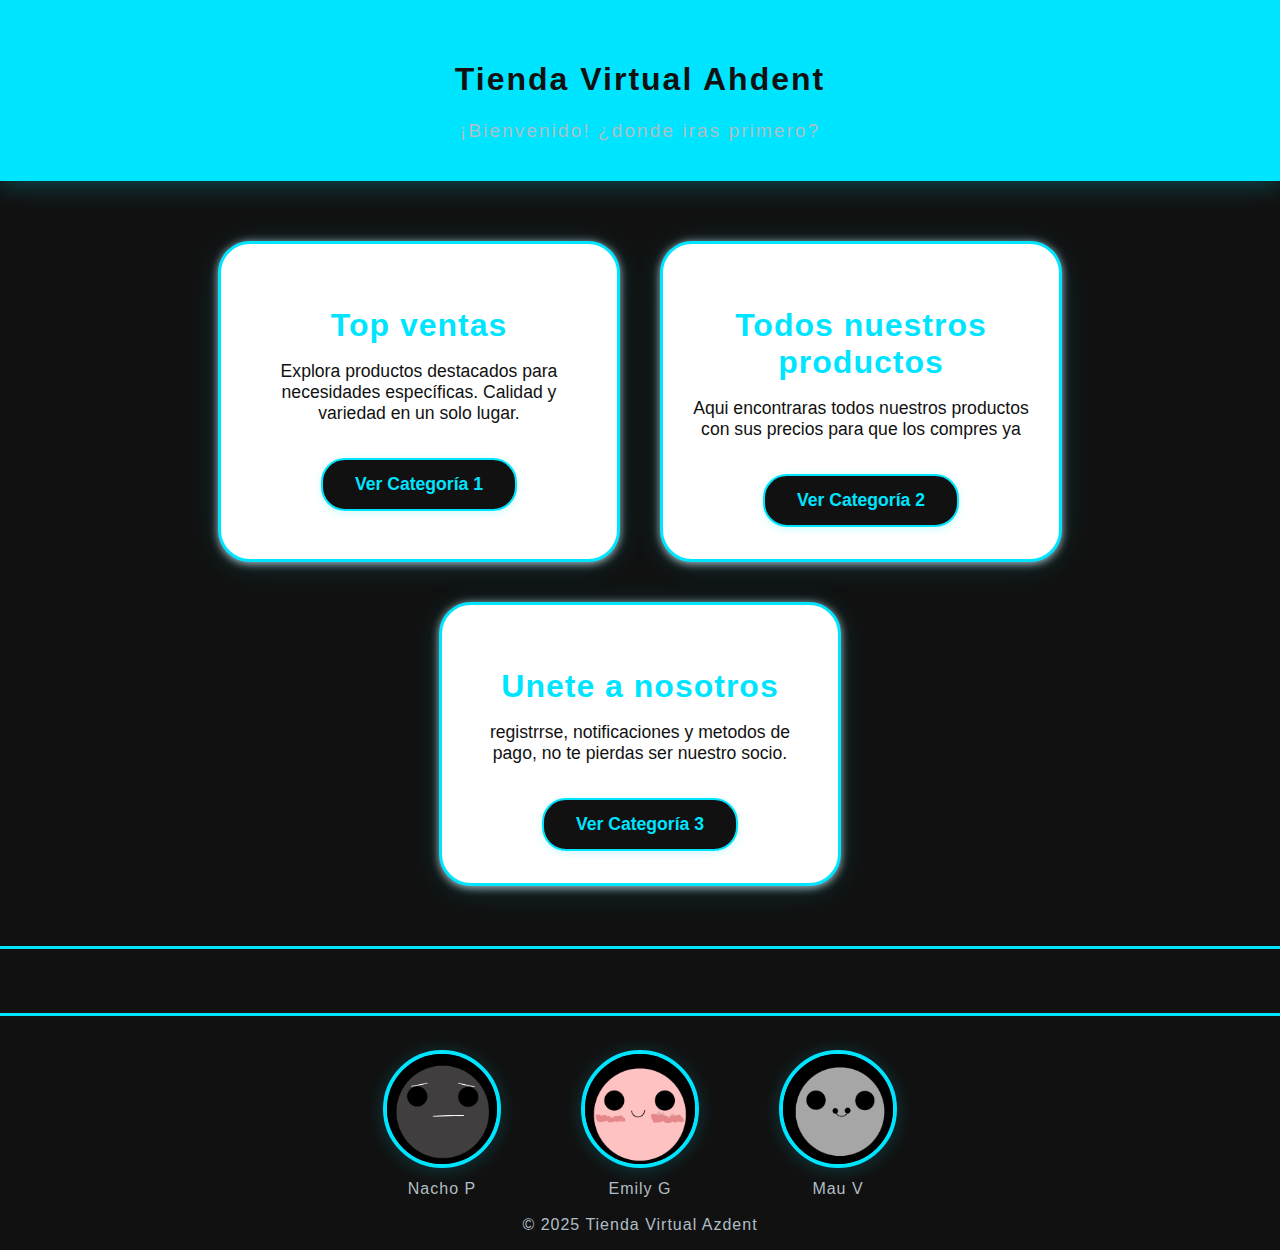
<file: index.html>
<!DOCTYPE html>
<html lang="es">
<head>
    <meta charset="UTF-8">
    <meta name="viewport" content="width=device-width, initial-scale=1.0">
    <title>Tienda Virtual Azdent</title>
    <link rel="stylesheet" href="estilos.css">
</head>
<body>
    <!-- "body" -->
    <header>
        <!-- "header" -->
        <h1>Tienda Virtual Ahdent</h1>
        <p class="subtitulo">¡Bienvenido! ¿donde iras primero? </p>
    </header>
    <main>
        <!-- "main" -->
        <section class="categorias-entrada">
            <!-- "section" -->
            <article class="categoria-card">
                <h2>Top ventas</h2>
                <p>Explora productos destacados para necesidades específicas. Calidad y variedad en un solo lugar.</p>
               <a href="categoria1.html" class="btn-categoria" onclick="transicion(event, 'categoria1.html')">Ver Categoría 1</a>
            </article>
            <article class="categoria-card">
                <h2>Todos nuestros productos</h2>
                <p>Aqui encontraras todos nuestros productos con sus precios para que los compres ya</p>
                <a href="categoria2.html" class="btn-categoria" onclick="transicion(event, 'categoria2.html')">Ver Categoría 2</a>
            </article>
            <article class="categoria-card">
                <h2>Unete a nosotros</h2>
                <p>registrrse, notificaciones y metodos de pago, no te pierdas ser nuestro socio.</p>
                <a href="categoria3.html" class="btn-categoria" onclick="transicion(event, 'categoria3.html')">Ver Categoría 3</a>
            </article>
        </section>
    </main>
    <footer>
        <!-- "footer" -->
      <footer>
    <div class="footer-creadores">
        <div class="creador">
            <div class="creador-foto">
                <img src="imagenesahdent/nacho.png"Creador 1">
            </div>
            <span>Nacho P</span>
        </div>
        <div class="creador">
            <div class="creador-foto">
                <img src="imagenesahdent/emilia.png" alt="Creador 2">
            </div>
            <span>Emily G</span>
        </div>
        <div class="creador">
            <div class="creador-foto">
                <img src="imagenesahdent/mauroo.png" alt="Creador 3">
            </div>
            <span>Mau V</span>
        </div>
    </div>
    <p>© 2025 Tienda Virtual Azdent</p>
</footer>
</script>
</body>
</html>
</file>
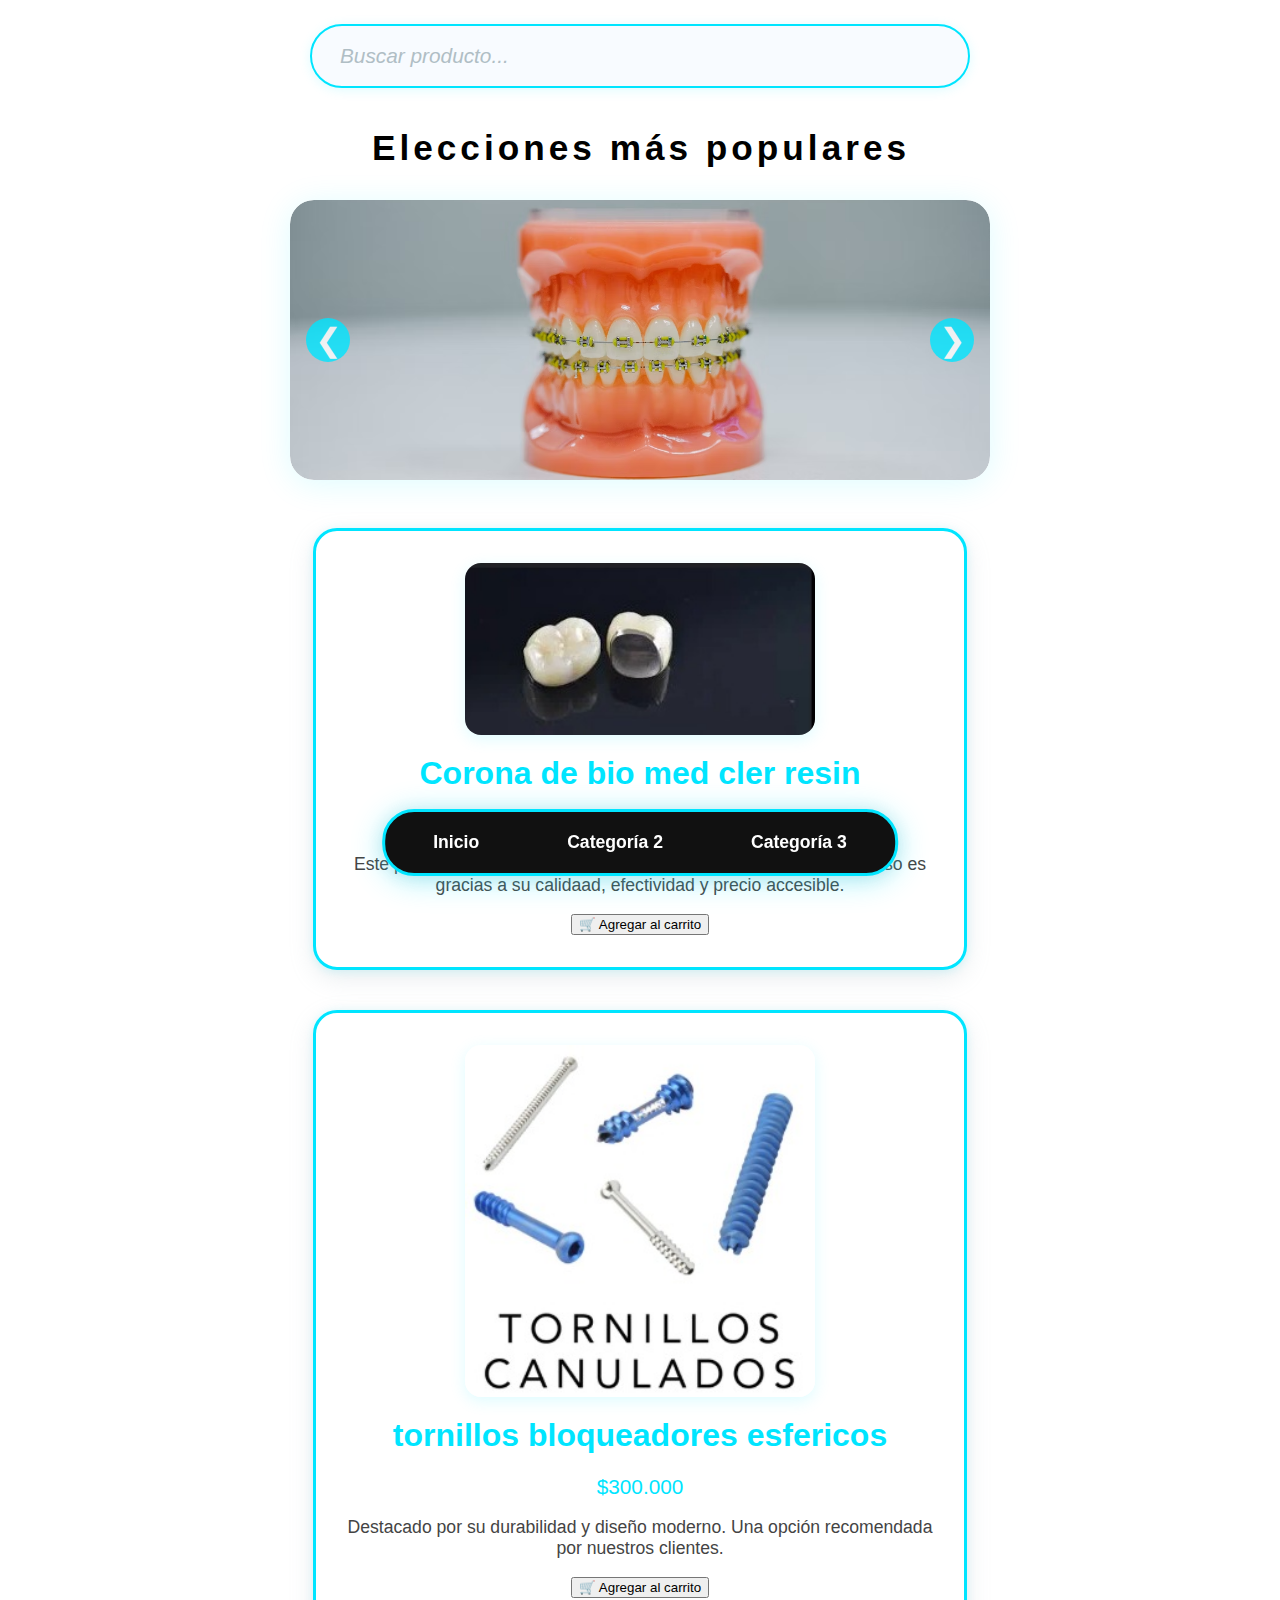
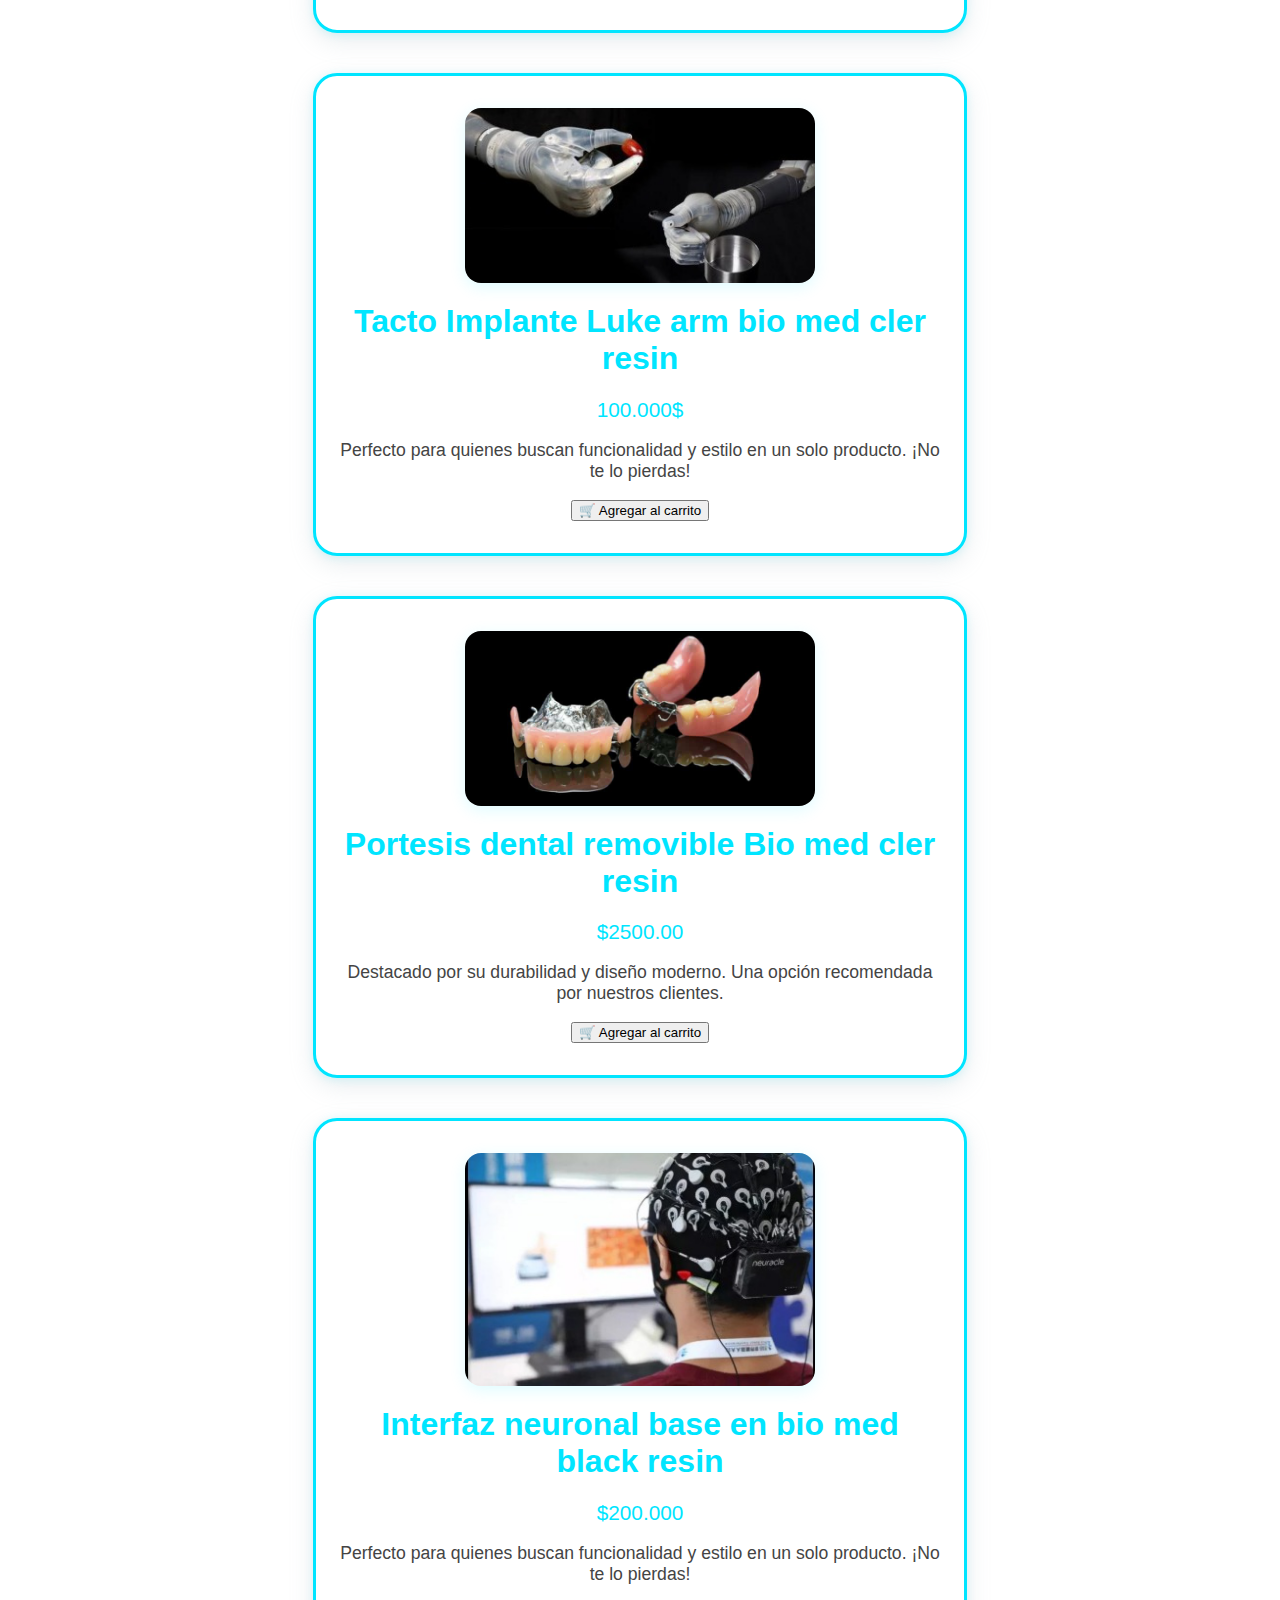
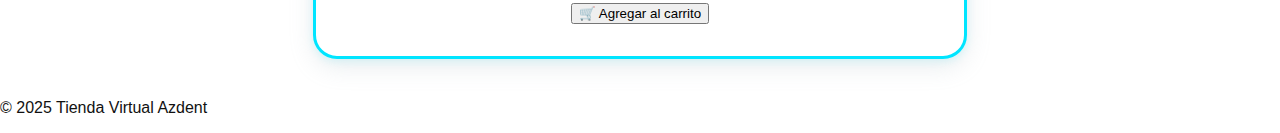
<file: categoria1.html>
<!DOCTYPE html>
<html lang="es">
<head>
    <meta charset="UTF-8">
    <meta name="viewport" content="width=device-width, initial-scale=1.0">
    <title>Categoría 1 - Elecciones más populares</title>
    <link rel="stylesheet" href="categoria1.css">
</head>
<body>
    <div class="buscador-contenedor">
    <input type="text" id="buscador" placeholder="Buscar producto..." onkeyup="filtrarProductos()">
</div>
    <!-- "body" -->
    <header>
    <h1 class="titulo-interactivo">
        <span>E</span><span>l</span><span>e</span><span>c</span><span>c</span><span>i</span><span>o</span><span>n</span><span>e</span><span>s</span>
        <span>&nbsp;</span>
        <span>m</span><span>á</span><span>s</span>
        <span>&nbsp;</span>
        <span>p</span><span>o</span><span>p</span><span>u</span><span>l</span><span>a</span><span>r</span><span>e</span><span>s</span>
    </h1>
</header>
   
    <main>
<!-- Carrusel de imágenes -->
<div class="carrusel">
    <div class="carrusel-inner">
        <img src="imagenesahdent/carru1.avif" alt="Destacado 1" class="carrusel-img active">
        <img src="imagenesahdent/carru2.avif" alt="Destacado 2" class="carrusel-img">
        <img src="imagenesahdent/carru3.avif" alt="Destacado 3" class="carrusel-img">
    </div>
    <button class="carrusel-btn prev" onclick="moverCarrusel(-1)">&#10094;</button>
    <button class="carrusel-btn next" onclick="moverCarrusel(1)">&#10095;</button>
</div>

<script>
let carruselIndex = 0;
const imgs = document.querySelectorAll('.carrusel-img');
let carruselInterval;

function mostrarCarrusel(n) {
    imgs.forEach(img => img.classList.remove('active'));
    carruselIndex = (n + imgs.length) % imgs.length;
    imgs[carruselIndex].classList.add('active');
}

function moverCarrusel(dir) {
    mostrarCarrusel(carruselIndex + dir);
    reiniciarCarruselAuto();
}

function carruselAuto() {
    carruselInterval = setInterval(() => {
        mostrarCarrusel(carruselIndex + 1);
    }, 3500);
}

function reiniciarCarruselAuto() {
    clearInterval(carruselInterval);
    carruselAuto();
}

// Inicialización
mostrarCarrusel(0);
carruselAuto();
</script>

        <!-- "main" -->
        <section id="populares">
            <!-- "section" -->
            <article class="producto grande">
                <img src="imagenesahdent/prod5.jpg" alt="Producto Popular 1">
                <h2>Corona de bio med cler resin</h2>
                <p class="precio">$20.000</p>
                <p class="descripcion">Este producto es el numero 1 de nuestra lista de mas venduidos y eso es gracias a su calidaad, efectividad  y precio accesible.</p>
                <button onclick="agregarAlCarrito('Producto Popular 1')">🛒 Agregar al carrito</button>
            </article>
            <article class="producto grande">
                <img src="imagenesahdent/prod6.jpg" alt="Producto Popular 2">
                <h2>tornillos bloqueadores esfericos</h2>
                <p class="precio">$300.000</p>
                <p class="descripcion">Destacado por su durabilidad y diseño moderno. Una opción recomendada por nuestros clientes.</p>
                <button onclick="agregarAlCarrito('Producto Popular 2')">🛒 Agregar al carrito</button>
            </article>
            <article class="producto grande">
                <img src="imagenesahdent/prod16.jpg" alt="Producto Popular 3">
                <h2>Tacto Implante Luke arm bio med cler resin</h2>
                <p class="precio">100.000$</p>
                <p class="descripcion">Perfecto para quienes buscan funcionalidad y estilo en un solo producto. ¡No te lo pierdas!</p>
                <button onclick="agregarAlCarrito('Producto Popular 3')">🛒 Agregar al carrito</button>
            </article>
            <article class="producto grande">
                <img src="imagenesahdent/prod19.jpg" alt="Producto Popular 2">
                <h2>Portesis dental removible Bio med cler resin</h2>
                <p class="precio">$2500.00</p>
                <p class="descripcion">Destacado por su durabilidad y diseño moderno. Una opción recomendada por nuestros clientes.</p>
                <button onclick="agregarAlCarrito('Producto Popular 2')">🛒 Agregar al carrito</button>
            </article>
            <article class="producto grande">
                <img src="imagenesahdent/prod15.jpg" alt="Producto Popular 3">
                <h2>Interfaz neuronal base en bio med black resin</h2>
                <p class="precio">$200.000</p>
                <p class="descripcion">Perfecto para quienes buscan funcionalidad y estilo en un solo producto. ¡No te lo pierdas!</p>
                <button onclick="agregarAlCarrito('Producto Popular 3')">🛒 Agregar al carrito</button>
            </article>
           
            
        </section>
    </main>
    <nav class="nav-bottom">
    <ul>
        <li><a href="index.html">Inicio</a></li>
        <li><a href="categoria2.html">Categoría 2</a></li>
        <li><a href="categoria3.html">Categoría 3</a></li>
    </ul>
</nav>
    <footer>
        <!-- "footer" -->
        <p>© 2025 Tienda Virtual Azdent</p>
    </footer>
    <script>
        // "script"
        function agregarAlCarrito(producto) {
            const confirmar = confirm(`¿Deseas agregar "${producto}" al carrito?`);
            if (confirmar) {
                const nombre = prompt("Por favor, ingresa tu nombre completo:");
                const documento = prompt("Ingresa tu documento de identidad:");
                const tarjeta = prompt("Ingresa el número de tu tarjeta:");
                if (nombre && documento && tarjeta) {
                    alert(`"${producto}" ha sido agregado al carrito.\nNombre: ${nombre}\nDocumento: ${documento}\nTarjeta: ${tarjeta}`);
                } else {
                    alert("No ingresaste todos los datos requeridos. El producto no fue agregado.");
                }
            } else {
                alert(`"${producto}" no fue agregado al carrito.`);
            }
        }
    </script>
 <!-- Agrega este script antes del cierre de </body> -->
<script>
function filtrarProductos() {
    const input = document.getElementById('buscador').value.toLowerCase();
    const productos = document.querySelectorAll('#populares .producto.grande');
    productos.forEach(producto => {
        const texto = producto.textContent.toLowerCase();
        producto.style.display = texto.includes(input) ? '' : 'none';
    });
}
</script>
</body>
</html>
</file>
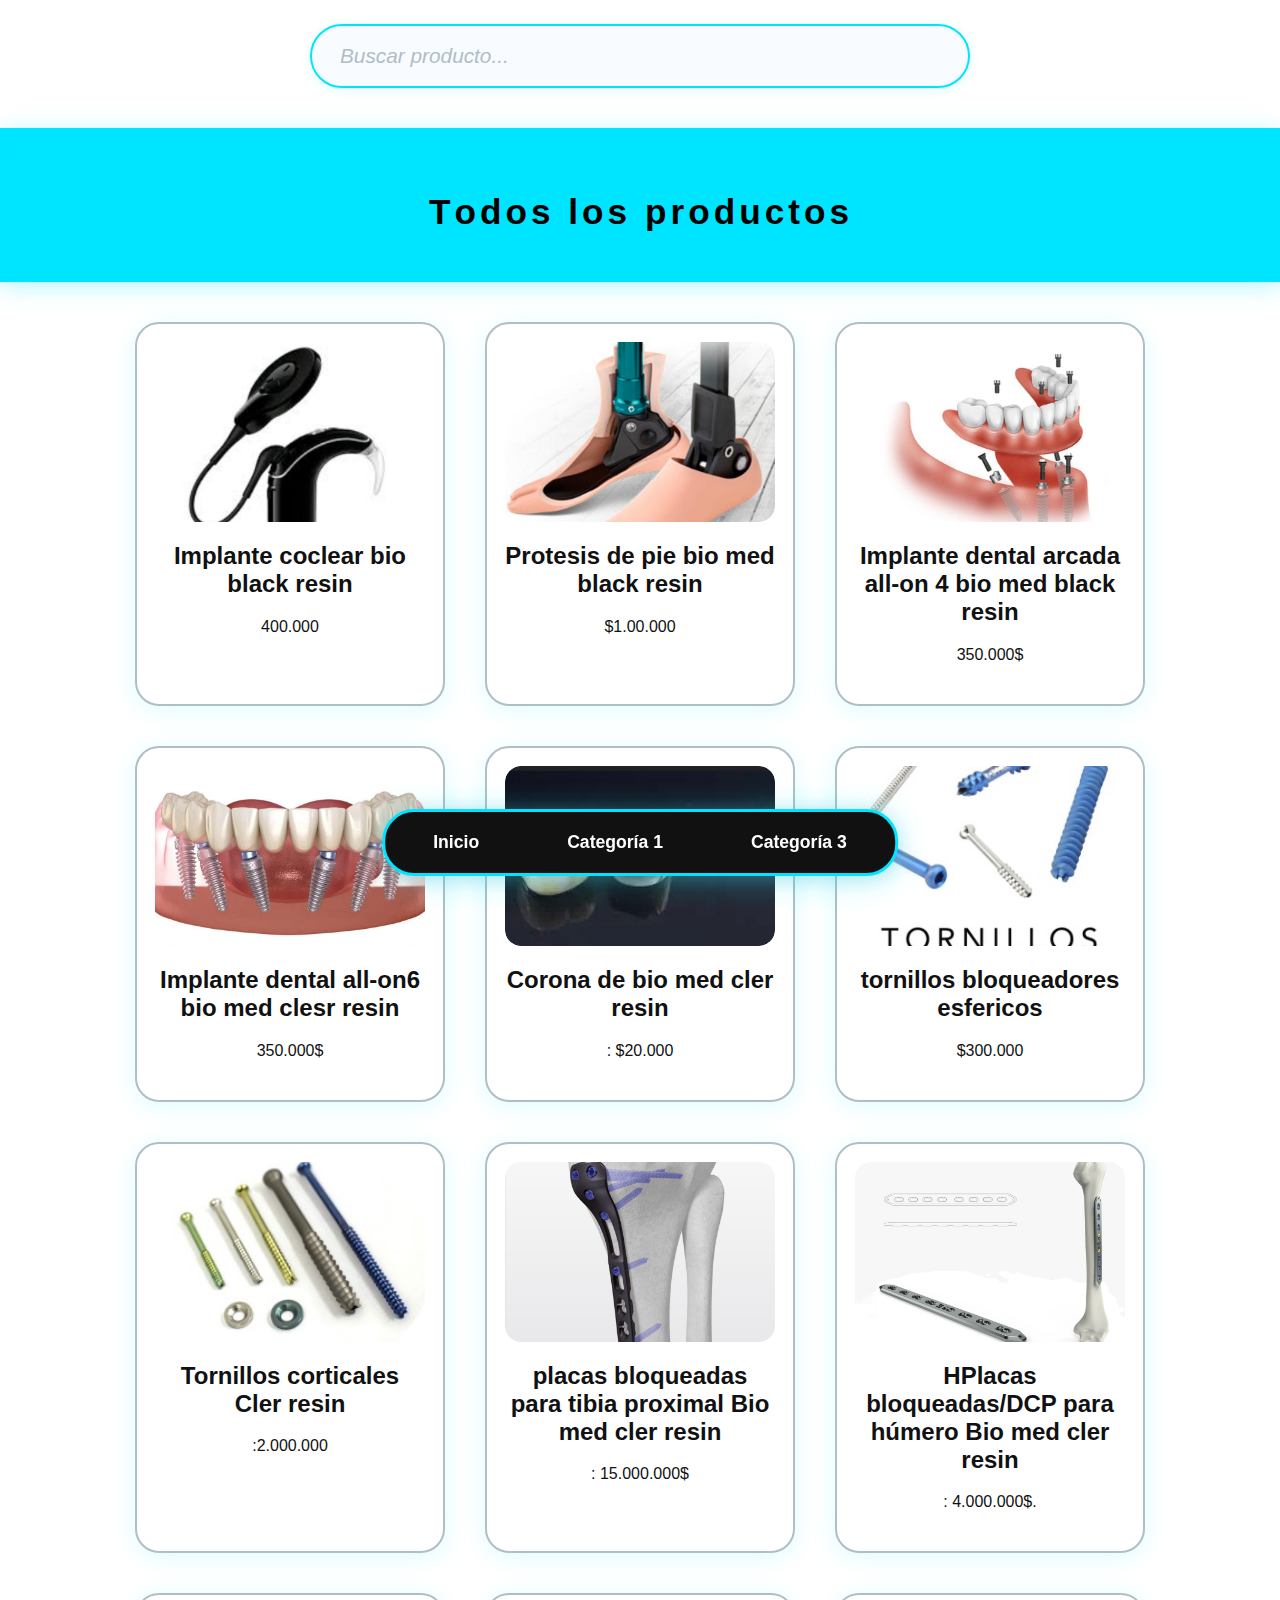
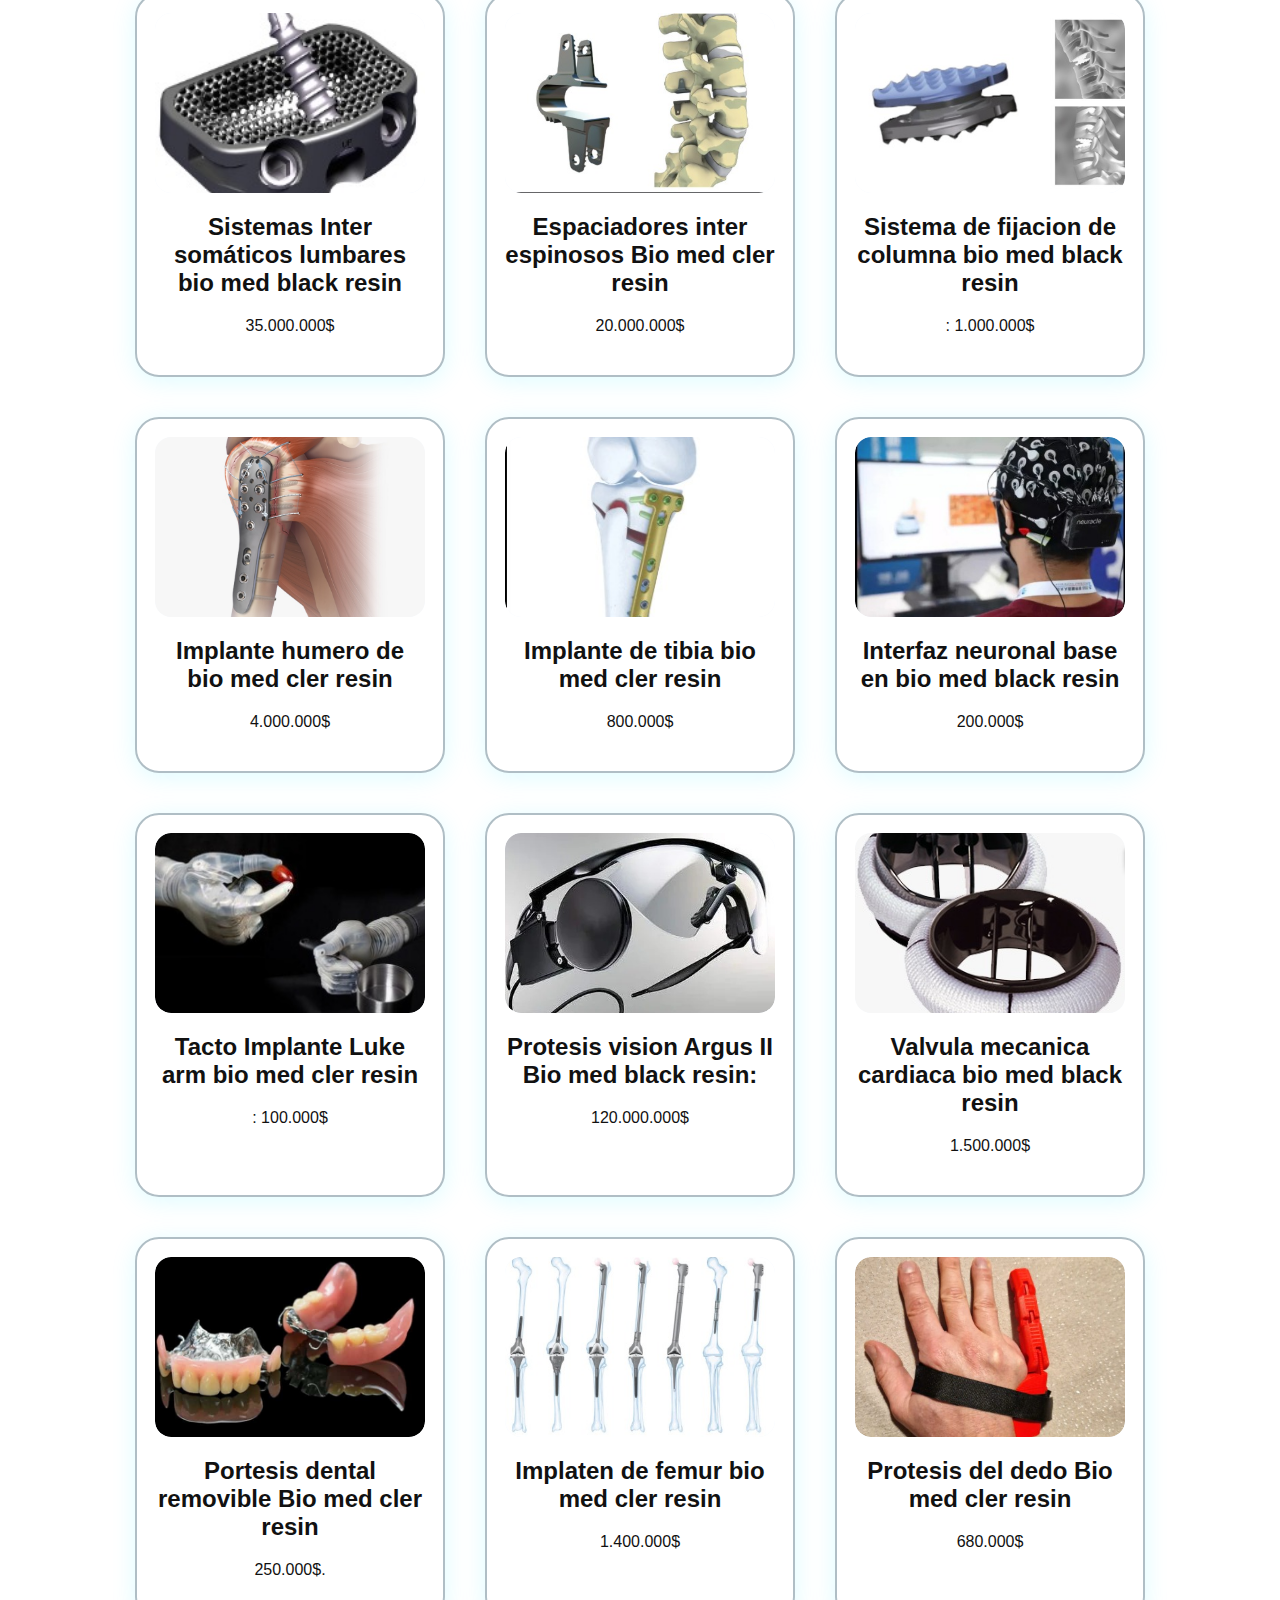
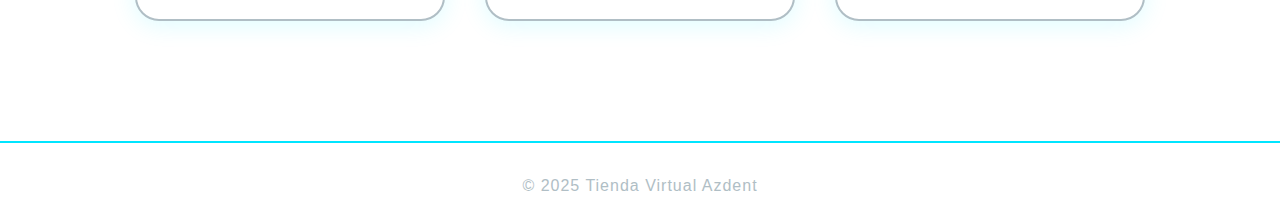
<file: categoria2.html>
<!DOCTYPE html>
<html lang="es">
<head>
    <meta charset="UTF-8">
    <meta name="viewport" content="width=device-width, initial-scale=1.0">
    <title>Categoría 2 - Todos los productos</title>
    <link rel="stylesheet" href="categoria2.css">
</head>
<body>
    <div class="buscador-contenedor">
    <input type="text" id="buscador" placeholder="Buscar producto..." onkeyup="filtrarProductos()">
</div>
    <header>
        <header>
    <h1 class="titulo-interactivo">
        <span>T</span><span>o</span><span>d</span><span>o</span><span>s</span>
        <span>&nbsp;</span>
        <span>l</span><span>o</span><span>s</span>
        <span>&nbsp;</span>
        <span>p</span><span>r</span><span>o</span><span>d</span><span>u</span><span>c</span><span>t</span><span>o</span><span>s</span>
    </h1>
</header>
    </header>
    <main>
        <section class="tarjetas-productos">
            <article class="tarjeta-producto">
                <div class="img-contenedor">
                    <img src="imagenesahdent/prod1.jpg" alt="Producto 1">
                    <button class="btn-comprar" onclick="abrirFormulario('Producto 1')">Comprar ya</button>
                </div>
                <h2>Implante coclear bio black resin</h2>
                <p> 400.000</p>
            </article>
            <article class="tarjeta-producto">
                <div class="img-contenedor">
                    <img src="imagenesahdent/prod2.jpg" alt="Producto 2">
                    <button class="btn-comprar" onclick="abrirFormulario('Producto 2')">Comprar ya</button>
                </div>
                <h2>Protesis de pie bio med black resin </h2>
                <p>$1.00.000</p>
            </article>
             <article class="tarjeta-producto">
                <div class="img-contenedor">
                    <img src="imagenesahdent/prod3.jpg" alt="Producto 2">
                    <button class="btn-comprar" onclick="abrirFormulario('Producto 2')">Comprar ya</button>
                </div>
                <h2>Implante dental arcada all-on 4 bio med black resin</h2>
                <p>350.000$</p>
            </article>
            <article class="tarjeta-producto">
                <div class="img-contenedor">
                    <img src="imagenesahdent/prod4.jpg" alt="Producto 3">
                    <button class="btn-comprar" onclick="abrirFormulario('Producto 3')">Comprar ya</button>
                </div>
                <h2>Implante dental all-on6 bio med clesr resin</h2>
                <p>350.000$</p>
            </article>
             <article class="tarjeta-producto">
                <div class="img-contenedor">
                    <img src="imagenesahdent/prod5.jpg" alt="Producto 2">
                    <button class="btn-comprar" onclick="abrirFormulario('Producto 2')">Comprar ya</button>
                </div>
                 <h2>Corona de bio med cler resin</h2>
                <p>: $20.000</p>
            </article>
            <article class="tarjeta-producto">
                <div class="img-contenedor">
                    <img src="imagenesahdent/prod6.jpg" alt="Producto 3">
                    <button class="btn-comprar" onclick="abrirFormulario('Producto 3')">Comprar ya</button>
                </div>
                <h2>tornillos bloqueadores esfericos</h2>
                <p>$300.000</p>
            </article>
             <article class="tarjeta-producto">
                <div class="img-contenedor">
                    <img src="imagenesahdent/prod7.jpg" alt="Producto 2">
                    <button class="btn-comprar" onclick="abrirFormulario('Producto 2')">Comprar ya</button>
                </div>
                <h2>Tornillos corticales Cler resin</h2>
                <p>:2.000.000</p>
            </article>
            <article class="tarjeta-producto">
                <div class="img-contenedor">
                    <img src="imagenesahdent/prod8.jpg" alt="Producto 3">
                    <button class="btn-comprar" onclick="abrirFormulario('Producto 3')">Comprar ya</button>
                </div>
                <h2>placas bloqueadas para tibia proximal Bio med cler resin</h2>
                <p>: 15.000.000$</p>
            </article>
             <article class="tarjeta-producto">
                <div class="img-contenedor">
                    <img src="imagenesahdent/prod9.jpg" alt="Producto 2">
                    <button class="btn-comprar" onclick="abrirFormulario('Producto 2')">Comprar ya</button>
                </div>
                <h2>HPlacas bloqueadas/DCP para húmero Bio med cler resin</h2>
                <p>: 4.000.000$.</p>
            </article>
            <article class="tarjeta-producto">
                <div class="img-contenedor">
                    <img src="imagenesahdent/prod10.jpg" alt="Producto 3">
                    <button class="btn-comprar" onclick="abrirFormulario('Producto 3')">Comprar ya</button>
                </div>
                <h2>Sistemas Inter somáticos lumbares bio med black resin</h2>
                <p> 35.000.000$</p>
            </article>
             <article class="tarjeta-producto">
                <div class="img-contenedor">
                    <img src="imagenesahdent/prod11.jpg" alt="Producto 2">
                    <button class="btn-comprar" onclick="abrirFormulario('Producto 2')">Comprar ya</button>
                </div>
                <h2>Espaciadores inter espinosos Bio med cler resin</h2>
                <p>20.000.000$</p>
            </article>
            <article class="tarjeta-producto">
                <div class="img-contenedor">
                    <img src="imagenesahdent/prod12.jpg" alt="Producto 3">
                    <button class="btn-comprar" onclick="abrirFormulario('Producto 3')">Comprar ya</button>
                </div>
                <h2>Sistema de fijacion de columna bio med black resin</h2>
                <p>: 1.000.000$</p>
            </article>
             <article class="tarjeta-producto">
                <div class="img-contenedor">
                    <img src="imagenesahdent/prod13.jpg" alt="Producto 2">
                    <button class="btn-comprar" onclick="abrirFormulario('Producto 2')">Comprar ya</button>
                </div>
                <h2>Implante humero de bio med cler resin</h2>
                <p>4.000.000$ </p>
            </article>
            <article class="tarjeta-producto">
                <div class="img-contenedor">
                    <img src="imagenesahdent/prod14.jpg" alt="Producto 3">
                    <button class="btn-comprar" onclick="abrirFormulario('Producto 3')">Comprar ya</button>
                </div>
                <h2>Implante de tibia bio med cler resin</h2>
                <p>800.000$</p>
            </article>
             <article class="tarjeta-producto">
                <div class="img-contenedor">
                    <img src="imagenesahdent/prod15.jpg" alt="Producto 2">
                    <button class="btn-comprar" onclick="abrirFormulario('Producto 2')">Comprar ya</button>
                </div>
                <h2>Interfaz neuronal base en bio med black resin</h2>
                <p>200.000$</p>
            </article>
            <article class="tarjeta-producto">
                <div class="img-contenedor">
                    <img src="imagenesahdent/prod16.jpg" alt="Producto 3">
                    <button class="btn-comprar" onclick="abrirFormulario('Producto 3')">Comprar ya</button>
                </div>
                <h2>Tacto Implante Luke arm bio med cler resin</h2>
                <p>: 100.000$</p>
            </article>
             <article class="tarjeta-producto">
                <div class="img-contenedor">
                    <img src="imagenesahdent/prod17.jpg" alt="Producto 2">
                    <button class="btn-comprar" onclick="abrirFormulario('Producto 2')">Comprar ya</button>
                </div>
                <h2>Protesis vision Argus II Bio med black resin: </h2>
                <p>120.000.000$</p>
            </article>
            <article class="tarjeta-producto">
                <div class="img-contenedor">
                    <img src="imagenesahdent/prod18.jpg" alt="Producto 3">
                    <button class="btn-comprar" onclick="abrirFormulario('Producto 3')">Comprar ya</button>
                </div>
                <h2>Valvula mecanica cardiaca bio med black resin </h2>
                <p>1.500.000$</p>
            </article>
             <article class="tarjeta-producto">
                <div class="img-contenedor">
                    <img src="imagenesahdent/prod19.jpg" alt="Producto 2">
                    <button class="btn-comprar" onclick="abrirFormulario('Producto 2')">Comprar ya</button>
                </div>
                <h2>Portesis dental removible Bio med cler resin</h2>
                <p>250.000$.</p>
            </article>
            <article class="tarjeta-producto">
                <div class="img-contenedor">
                    <img src="imagenesahdent/prod20.jpg" alt="Producto 3">
                    <button class="btn-comprar" onclick="abrirFormulario('Producto 3')">Comprar ya</button>
                </div>
                <h2>Implaten de femur bio med cler resin</h2>
                <p>1.400.000$</p>
            </article>
             <article class="tarjeta-producto">
                <div class="img-contenedor">
                    <img src="imagenesahdent/prod21.jpg" alt="Producto 2">
                    <button class="btn-comprar" onclick="abrirFormulario('Producto 2')">Comprar ya</button>
                </div>
                <h2>Protesis del dedo Bio med cler resin</h2>
                <p>680.000$</p>
            </article>
        
        
            </article>
            <!-- Agrega más productos aquí -->
        </section>
    </main>

    <!-- Formulario modal -->
    <div id="modal-formulario" class="modal">
        <div class="modal-contenido">
            <span class="cerrar" onclick="cerrarFormulario()">&times;</span>
            <h2 id="titulo-formulario"></h2>
            <form id="formulario-compra" onsubmit="enviarFormulario(event)">
                <label>Nombre completo:
                    <input type="text" name="nombre" required>
                </label>
                <label>Método de pago:
                    <select name="metodo" required>
                        <option value="">Selecciona...</option>
                        <option value="tarjeta">Tarjeta</option>
                        <option value="transferencia">Transferencia</option>
                        <option value="efectivo">Efectivo</option>
                    </select>
                </label>
                <label>Correo electrónico:
                    <input type="email" name="correo" required>
                </label>
                <label>Dirección:
                    <input type="text" name="direccion" required>
                </label>
                <button type="submit">Finalizar compra</button>
            </form>
        </div>
    </div>

    <nav class="nav-bottom">
        <ul>
            <li><a href="index.html">Inicio</a></li>
            <li><a href="categoria1.html">Categoría 1</a></li>
            <li><a href="categoria3.html">Categoría 3</a></li>
        </ul>
    </nav>
    <footer>
        <p>© 2025 Tienda Virtual Azdent</p>
    </footer>
    <script>
    // Mostrar botón al pasar mouse por la imagen
    document.querySelectorAll('.img-contenedor').forEach(contenedor => {
        contenedor.addEventListener('mouseenter', () => {
            contenedor.querySelector('.btn-comprar').style.opacity = '1';
        });
        contenedor.addEventListener('mouseleave', () => {
            contenedor.querySelector('.btn-comprar').style.opacity = '0';
        });
    });

    // Modal formulario
    function abrirFormulario(producto) {
        document.getElementById('modal-formulario').style.display = 'flex';
        document.getElementById('titulo-formulario').textContent = `Comprar: ${producto}`;
    }
    function cerrarFormulario() {
        document.getElementById('modal-formulario').style.display = 'none';
        document.getElementById('formulario-compra').reset();
    }
    function enviarFormulario(e) {
        e.preventDefault();
        alert('¡Compra realizada con éxito!');
        cerrarFormulario();
    }
    // Cerrar modal al hacer click fuera del contenido
    window.onclick = function(event) {
        const modal = document.getElementById('modal-formulario');
        if (event.target === modal) {
            cerrarFormulario();
        }
    }
    </script>
   <!-- Agrega este script antes del cierre de </body> -->
<script>
function filtrarProductos() {
    const input = document.getElementById('buscador').value.toLowerCase();
    const productos = document.querySelectorAll('#populares .producto.grande');
    productos.forEach(producto => {
        const texto = producto.textContent.toLowerCase();
        producto.style.display = texto.includes(input) ? '' : 'none';
    });
}
</script>
</div>
</body>
</html>
</file>
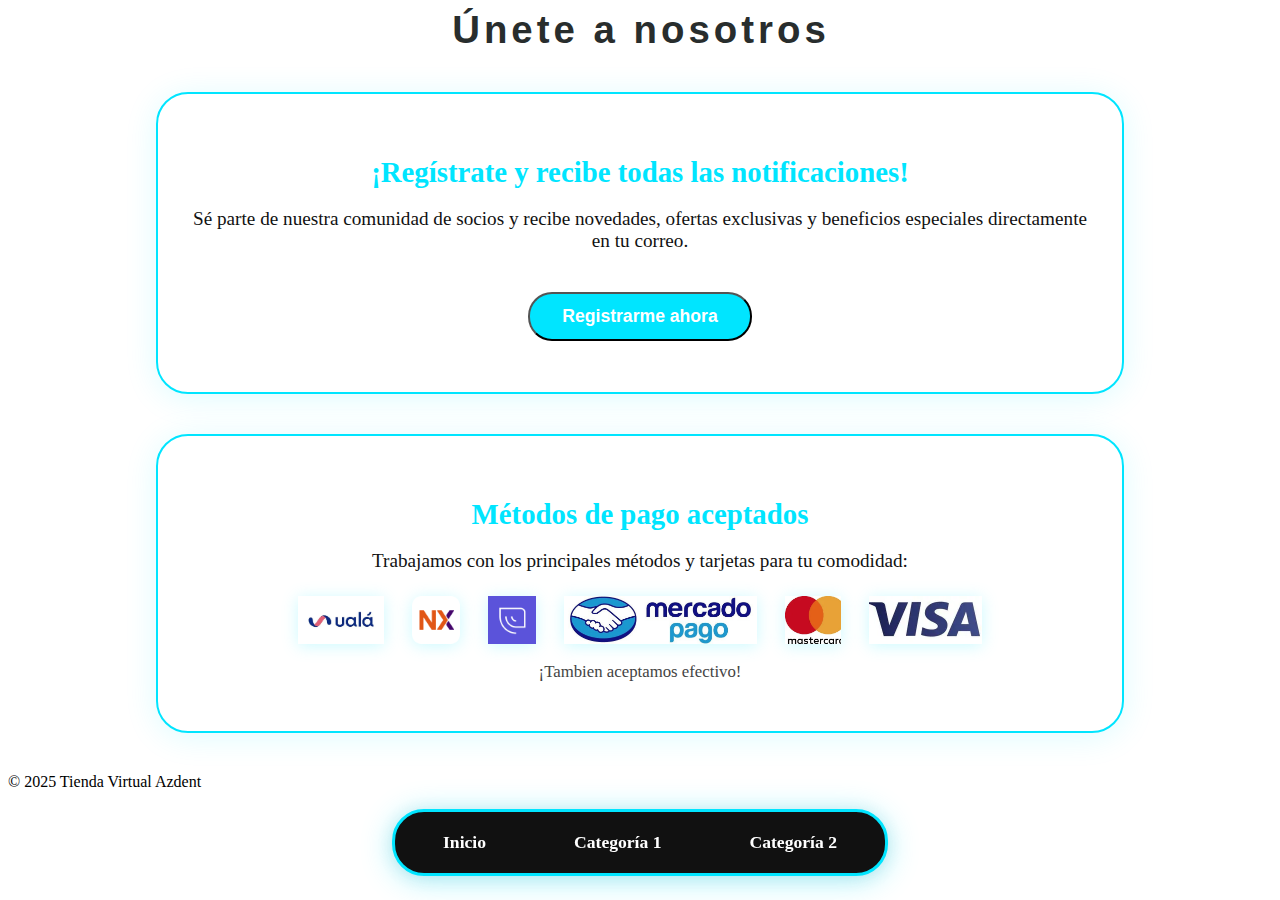
<file: categoria3.html>
<!DOCTYPE html>
<html lang="es">
<head>
    <meta charset="UTF-8">
    <meta name="viewport" content="width=device-width, initial-scale=1.0">
    <title>Categoría 3 - Métodos de Pago y Socios</title>
    <link rel="stylesheet" href="categoria3.css">
</head>
<body>
    <header>
     <h1 class="titulo-interactivo">
    <span>Ú</span><span>n</span><span>e</span><span>t</span><span>e</span>
    <span>&nbsp;</span>
    <span>a</span>
    <span>&nbsp;</span>
    <span>n</span><span>o</span><span>s</span><span>o</span><span>t</span><span>r</span><span>o</span><span>s</span>
</h1>
    </header>
    <main>
        <section class="tarjeta-larga registro">
            <h2>¡Regístrate y recibe todas las notificaciones!</h2>
            <p>
                Sé parte de nuestra comunidad de socios y recibe novedades, ofertas exclusivas y beneficios especiales directamente en tu correo.
                <br><br>
                <button class="btn-registro" onclick="abrirRegistro()">Registrarme ahora</button>
            </p>
        </section>
        <section class="tarjeta-larga metodos">
            <h2>Métodos de pago aceptados</h2>
            <p>
                Trabajamos con los principales métodos y tarjetas para tu comodidad:
            </p>
            <div class="iconos-metodos">
                <img src="imagenesahdent/UALA.webp" alt="UALA" title="UALA">
                <img src="imagenesahdent/Naranja-X-.png" alt="Naranja-X" title="Naranja-X">
                <img src="imagenesahdent/PerssonaPay.png" alt="PerssonaPay" title="PersonalPay">
                <img src="imagenesahdent/mercadopago.jpg" alt="mercadopago" title="MercadoPago">
                <img src="imagenesahdent/Mastercard.webp" alt="Mastercard" title="Mastercard">
                <img src="imagenesahdent/VISA.webp" alt="VISA" title="VISA">
            </div>
            <ul class="lista-metodos">
                <li>¡Tambien aceptamos efectivo!</li>
    
            </ul>
        </section>
    </main>

    <!-- Modal de registro -->
    <div id="modal-registro" class="modal">
        <div class="modal-contenido">
            <span class="cerrar" onclick="cerrarRegistro()">&times;</span>
            <h2>Crear cuenta</h2>
            <form id="form-registro" onsubmit="enviarRegistro(event)">
                <label>Correo electrónico:
                    <input type="email" name="correo" required>
                </label>
                <label>Usuario:
                    <input type="text" name="usuario" required>
                </label>
                <label>Contraseña:
                    <input type="password" name="contrasena" required>
                </label>
                <button type="submit">Crear cuenta</button>
            </form>
        </div>
    </div>

    <nav class="nav-bottom">
        <ul>
            <li><a href="index.html">Inicio</a></li>
            <li><a href="categoria1.html">Categoría 1</a></li>
            <li><a href="cateegoria2.html">Categoría 2</a></li>
        </ul>
    </nav>
    <footer>
        <p>© 2025 Tienda Virtual Azdent</p>
    </footer>
    <script>
    function abrirRegistro() {
        document.getElementById('modal-registro').style.display = 'flex';
    }
    function cerrarRegistro() {
        document.getElementById('modal-registro').style.display = 'none';
        document.getElementById('form-registro').reset();
    }
    function enviarRegistro(e) {
        e.preventDefault();
        alert('¡Cuenta creada con éxito!');
        cerrarRegistro();
    }
    window.onclick = function(event) {
        const modal = document.getElementById('modal-registro');
        if (event.target === modal) {
            cerrarRegistro();
        }
    }
    </script>
</body>
</html>
</file>
<file: estilos.css>
/* Fondo general y tipografía */
body {
    background: #111; /* Negro puro */
    color: #fff;
    font-family: 'Segoe UI', Arial, sans-serif;
    margin: 0;
    padding: 0;
}

header {
    text-align: center;
    padding: 40px 10px 20px 10px;
    background: #00E5FF;
    color: #111;
    letter-spacing: 2px;
    box-shadow: 0 4px 24px #00e5ff44;
}

.subtitulo {
    color: #B0BEC5;
    font-size: 1.2rem;
    margin-top: 10px;
}

/* Categorías */
.categorias-entrada {
    display: flex;
    flex-wrap: wrap;
    justify-content: center;
    gap: 40px;
    margin: 60px 0;
}

.categoria-card {
    background: #fff;
    color: #111;
    border-radius: 32px;
    box-shadow: 0 4px 32px #00e5ff22, 0 1.5px 8px #B0BEC5;
    padding: 36px 28px 32px 28px;
    max-width: 340px;
    min-width: 260px;
    text-align: center;
    border: 3px solid #00E5FF;
    transition: 
        background 0.4s cubic-bezier(.4,2,.6,1),
        color 0.4s cubic-bezier(.4,2,.6,1),
        box-shadow 0.4s cubic-bezier(.4,2,.6,1),
        transform 0.4s cubic-bezier(.4,2,.6,1);
    cursor: pointer;
    position: relative;
    z-index: 1;
}

.categoria-card h2 {
    color: #00E5FF;
    font-size: 2rem;
    margin-bottom: 12px;
    letter-spacing: 1px;
}

.categoria-card p {
    color: #111;
    font-size: 1.1rem;
    margin-bottom: 24px;
}

.categoria-card:hover {
    background: #00E5FF;
    color: #111;
    box-shadow: 0 12px 48px #00e5ff99, 0 4px 24px #B0BEC5;
    transform: scale(1.12) rotate(-2deg) translateY(-12px);
    border-color: #fff;
    z-index: 2;
}

.categoria-card:hover h2,
.categoria-card:hover p {
    color: #111;
}

.btn-categoria {
    display: inline-block;
    background: #111;
    color: #00E5FF;
    padding: 14px 32px;
    border-radius: 24px;
    font-size: 1.1rem;
    font-weight: bold;
    text-decoration: none;
    border: 2px solid #00E5FF;
    transition: 
        background 0.3s cubic-bezier(.4,2,.6,1),
        color 0.3s cubic-bezier(.4,2,.6,1),
        transform 0.3s cubic-bezier(.4,2,.6,1),
        box-shadow 0.3s cubic-bezier(.4,2,.6,1);
    box-shadow: 0 2px 8px #00e5ff33;
    margin-top: 10px;
}

.btn-categoria:hover {
    background: #00E5FF;
    color: #111;
    transform: scale(1.13) rotate(2deg);
    box-shadow: 0 6px 24px #00e5ff77;
    border-color: #111;
}

/* Footer */
footer {
    border-top: 3px solid #00E5FF; /* Línea divisoria llamativa */
    margin-top: 40px;
    padding-top: 24px;
    background: #111;
    color: #B0BEC5;
    text-align: center;
    font-size: 1rem;
    letter-spacing: 1px;
}
.footer-creadores {
    display: flex;
    justify-content: center;
    align-items: center;
    gap: 80px; /* Más separación entre los creadores */
    margin-bottom: 18px;
    margin-top: 10px;
}
.creador-foto {
    width: 110px;   /* Más grande */
    height: 110px;  /* Más grande */
    border-radius: 50%;
    overflow: hidden;
    border: 4px solid #00E5FF;
    box-shadow: 0 2px 18px #00e5ff33;
    margin-bottom: 12px;
    transition: transform 0.3s, box-shadow 0.3s, border-color 0.3s;
}
.creador-foto img {
    width: 100%;
    height: 100%;
    object-fit: cover;
    display: block;
}
.creador-foto:hover {
    transform: scale(1.18);
    box-shadow: 0 0 36px #00e5ffcc, 0 2px 24px #90A4AE77;
    border-color: #fff;
}
</file>
<file: categoria1.css>
body {
    background: #fff;
    color: #111;
    font-family: 'Segoe UI', Arial, sans-serif;
    margin: 0;
    padding: 0;
}

/* Carrusel */
.carrusel {
    width: 100%;
    max-width: 700px;
    margin: 32px auto 48px auto;
    position: relative;
    overflow: hidden;
    border-radius: 24px;
    box-shadow: 0 4px 32px #00e5ff22;
    background: #fff;
}

.carrusel-inner {
    display: flex;
    transition: transform 0.5s cubic-bezier(.4,2,.6,1);
}

.carrusel-img {
    min-width: 100%;
    height: 280px;
    object-fit: cover;
    display: none;
    border-radius: 24px;
}

.carrusel-img.active {
    display: block;
}

.carrusel-btn {
    position: absolute;
    top: 50%;
    transform: translateY(-50%);
    background: #00E5FF;
    color: #fff;
    border: none;
    border-radius: 50%;
    width: 44px;
    height: 44px;
    font-size: 2rem;
    cursor: pointer;
    z-index: 2;
    opacity: 0.8;
    transition: background 0.3s, transform 0.3s;
}
.carrusel-btn:hover {
    background: #90A4AE;
    transform: scale(1.1);
}
.carrusel-btn.prev { left: 16px; }
.carrusel-btn.next { right: 16px; }

/* Productos grandes y centrados */
#populares {
    display: flex;
    flex-direction: column;
    align-items: center;
    gap: 40px;
    margin: 40px 0;
}

.producto.grande {
    width: 90vw;
    max-width: 600px;
    background: #fff;
    border-radius: 24px;
    box-shadow: 0 8px 24px #90A4AE33, 0 1.5px 8px #00e5ff22;
    padding: 32px 24px;
    margin: 0 auto;
    text-align: center;
    border: 3px solid #00E5FF;
    transition: 
        background 0.4s cubic-bezier(.4,2,.6,1),
        color 0.4s cubic-bezier(.4,2,.6,1),
        box-shadow 0.4s cubic-bezier(.4,2,.6,1),
        transform 0.4s cubic-bezier(.4,2,.6,1);
}
.producto.grande:hover {
    background: #111;
    color: #fff;
    box-shadow: 0 12px 48px #00e5ff99, 0 4px 24px #90A4AE;
    transform: scale(1.08);
    border-color: #fff;
}
.producto.grande img {
    width: 100%;
    max-width: 350px;
    height: auto;
    border-radius: 16px;
    margin-bottom: 20px;
    box-shadow: 0 4px 16px #00E5FF22;
    transition: transform 0.3s;
    display: block;
    margin-left: auto;
    margin-right: auto;
}
.producto.grande h2 {
    font-size: 2rem;
    margin: 16px 0 8px 0;
    color: #00E5FF;
    transition: color 0.4s;
}
.producto.grande .precio {
    font-size: 1.3rem;
    color: #00E5FF;
    margin-bottom: 10px;
    transition: color 0.4s;
}
.producto.grande .descripcion {
    font-size: 1.1rem;
    color: #444;
    margin-bottom: 18px;
    transition: color 0.4s;
}
.producto.grande:hover h2,
.producto.grande:hover .precio,
.producto.grande:hover .descripcion {
    color: #fff;
}


/* Agrega o reemplaza en categoria1.css */
.buscador-contenedor {
    width: 100%;
    display: flex;
    justify-content: center;
    align-items: center;
    margin-bottom: 40px;
    margin-top: 24px;
}
#buscador {
    width: 600px;
    max-width: 90vw;
    padding: 18px 28px;
    border: 2.5px solid #00E5FF;
    border-radius: 32px;
    font-size: 1.3rem;
    outline: none;
    transition: border-color 0.3s, box-shadow 0.3s, background 0.3s;
    box-shadow: 0 2px 12px #00E5FF22;
    background: #f8fbff;
    color: #333;
}
#buscador::placeholder {
    color: #B0BEC5;
    font-style: italic;
    opacity: 1;
}
#buscador:focus {
    border-color: #90A4AE;
    box-shadow: 0 4px 16px #00E5FF33;
    background: #fff;
}






/* Nav flotante abajo, negro, letras blancas, bordes redondeados y borde cian */
.nav-bottom {
    position: fixed;
    left: 50%;
    bottom: 24px;
    transform: translateX(-50%);
    width: auto;
    min-width: 320px;
    max-width: 90vw;
    background: #111;
    border-radius: 32px;
    border: 3px solid #00E5FF;
    box-shadow: 0 4px 32px #00e5ff55, 0 2px 16px #90A4AE44;
    z-index: 100;
    padding: 0 24px;
}

.nav-bottom ul {
    list-style: none;
    display: flex;
    justify-content: center;
    align-items: center;
    margin: 0;
    padding: 10px 0;
    gap: 40px;
}

.nav-bottom ul li a {
    color: #fff;
    font-weight: bold;
    font-size: 1.1rem;
    text-decoration: none;
    padding: 10px 24px;
    border-radius: 20px;
    transition: background 0.3s, color 0.3s, transform 0.3s;
    display: block;
}

.nav-bottom ul li a:hover {
    background: #00E5FF;
    color: #111;
    transform: scale(1.1) translateY(-3px);
}


/* Agrega esto a tu categoria1.css */
.titulo-interactivo {
    display: flex;
    justify-content: center;
    flex-wrap: wrap;
    gap: 2px;
    font-size: 2.2rem;
    font-weight: bold;
    color: #000000;
    letter-spacing: 2px;
    margin: 0 auto 18px auto;
    user-select: none;
    cursor: pointer;
    text-align: center;
}
.titulo-interactivo span {
    display: inline-block;
    transition: transform 0.25s cubic-bezier(.4,2,.6,1), color 0.25s;
}
.titulo-interactivo span:hover {
    transform: scale(1.5) rotate(-8deg);
    color: #57b1ff;
}
</file>
<file: categoria2.css>
body {
    background: #fff;
    color: #111;
    font-family: 'Segoe UI', Arial, sans-serif;
    margin: 0;
    padding: 0;
}
header {
    text-align: center;
    padding: 32px 0 16px 0;
    background: #00E5FF;
    color: #111;
    letter-spacing: 2px;
    box-shadow: 0 4px 24px #00e5ff44;
}
.tarjetas-productos {
    display: flex;
    flex-wrap: wrap;
    justify-content: center;
    gap: 40px;
    margin: 40px 0 120px 0;
}
.tarjeta-producto {
    background: #fff;
    border-radius: 24px;
    box-shadow: 0 4px 24px #00e5ff22;
    border: 2px solid #B0BEC5;
    width: 270px;
    padding: 18px 18px 24px 18px;
    text-align: center;
    position: relative;
    transition: box-shadow 0.3s, border-color 0.3s, transform 0.3s;
}
.tarjeta-producto:hover {
    box-shadow: 0 8px 32px #00e5ff55;
    border-color: #00E5FF;
    transform: scale(1.06);
}
.img-contenedor {
    position: relative;
    width: 100%;
    height: 180px;
    margin-bottom: 16px;
    overflow: hidden;
    border-radius: 16px;
    background: #f8fbff;
    display: flex;
    align-items: center;
    justify-content: center;
}
.img-contenedor img {
    width: 100%;
    height: 100%;
    object-fit: cover;
    border-radius: 16px;
}
.btn-comprar {
    position: absolute;
    bottom: 16px;
    left: 50%;
    transform: translateX(-50%);
    background: #00E5FF;
    color: #fff;
    border: none;
    border-radius: 20px;
    padding: 10px 28px;
    font-size: 1rem;
    font-weight: bold;
    opacity: 0;
    transition: opacity 0.3s, background 0.3s, transform 0.3s;
    cursor: pointer;
    box-shadow: 0 2px 8px #00e5ff33;
}
.img-contenedor:hover .btn-comprar {
    opacity: 1;
    transform: translateX(-50%) scale(1.08);
    background: #111;
    color: #00E5FF;
}
.modal {
    display: none;
    position: fixed;
    z-index: 200;
    left: 0; top: 0; width: 100vw; height: 100vh;
    background: rgba(0,0,0,0.35);
    justify-content: center;
    align-items: center;
}
.modal-contenido {
    background: #fff;
    border-radius: 24px;
    padding: 32px 28px;
    box-shadow: 0 8px 32px #00e5ff55;
    min-width: 320px;
    max-width: 90vw;
    position: relative;
}
.cerrar {
    position: absolute;
    top: 12px;
    right: 18px;
    font-size: 2rem;
    color: #00E5FF;
    cursor: pointer;
}
.modal-contenido h2 {
    color: #00E5FF;
    margin-bottom: 18px;
}
#formulario-compra label {
    display: block;
    margin-bottom: 12px;
    color: #111;
    font-weight: 500;
}
#formulario-compra input,
#formulario-compra select {
    width: 100%;
    padding: 8px 12px;
    border-radius: 12px;
    border: 1.5px solid #B0BEC5;
    margin-top: 4px;
    margin-bottom: 10px;
    font-size: 1rem;
    outline: none;
    transition: border-color 0.3s;
}
#formulario-compra input:focus,
#formulario-compra select:focus {
    border-color: #00E5FF;
}
#formulario-compra button[type="submit"] {
    background: #00E5FF;
    color: #fff;
    border: none;
    border-radius: 20px;
    padding: 10px 28px;
    font-size: 1rem;
    font-weight: bold;
    cursor: pointer;
    margin-top: 10px;
    transition: background 0.3s;
}
#formulario-compra button[type="submit"]:hover {
    background: #111;
    color: #00E5FF;
}
.nav-bottom {
    position: fixed;
    left: 50%;
    bottom: 24px;
    transform: translateX(-50%);
    width: auto;
    min-width: 320px;
    max-width: 90vw;
    background: #111;
    border-radius: 32px;
    border: 3px solid #00E5FF;
    box-shadow: 0 4px 32px #00e5ff55, 0 2px 16px #90A4AE44;
    z-index: 100;
    padding: 0 24px;
}
.nav-bottom ul {
    list-style: none;
    display: flex;
    justify-content: center;
    align-items: center;
    margin: 0;
    padding: 10px 0;
    gap: 40px;
}
.nav-bottom ul li a {
    color: #fff;
    font-weight: bold;
    font-size: 1.1rem;
    text-decoration: none;
    padding: 10px 24px;
    border-radius: 20px;
    transition: background 0.3s, color 0.3s, transform 0.3s;
    display: block;
}
.nav-bottom ul li a:hover {
    background: #00E5FF;
    color: #111;
    transform: scale(1.1) translateY(-3px);
}
footer {
    text-align: center;
    padding: 18px 0 10px 0;
    background: #fff;
    color: #B0BEC5;
    font-size: 1rem;
    letter-spacing: 1px;
    border-top: 2px solid #00E5FF;
}


/* Agrega esto a tu categoria1.css */
.titulo-interactivo {
    display: flex;
    justify-content: center;
    flex-wrap: wrap;
    gap: 2px;
    font-size: 2.2rem;
    font-weight: bold;
    color: #000000;
    letter-spacing: 2px;
    margin: 0 auto 18px auto;
    user-select: none;
    cursor: pointer;
    text-align: center;
}
.titulo-interactivo span {
    display: inline-block;
    transition: transform 0.25s cubic-bezier(.4,2,.6,1), color 0.25s;
}
.titulo-interactivo span:hover {
    transform: scale(1.5) rotate(-8deg);
    color: #57b1ff;
}


/* Agrega o reemplaza en categoria1.css */
.buscador-contenedor {
    width: 100%;
    display: flex;
    justify-content: center;
    align-items: center;
    margin-bottom: 40px;
    margin-top: 24px;
}
#buscador {
    width: 600px;
    max-width: 90vw;
    padding: 18px 28px;
    border: 2.5px solid #00E5FF;
    border-radius: 32px;
    font-size: 1.3rem;
    outline: none;
    transition: border-color 0.3s, box-shadow 0.3s, background 0.3s;
    box-shadow: 0 2px 12px #00E5FF22;
    background: #f8fbff;
    color: #333;
}
#buscador::placeholder {
    color: #B0BEC5;
    font-style: italic;
    opacity: 1;
}
#buscador:focus {
    border-color: #90A4AE;
    box-shadow: 0 4px 16px #00E5FF33;
    background: #fff;
}
</file>
<file: categoria3.css>
.tarjeta-larga {
    background: #fff;
    border-radius: 32px;
    box-shadow: 0 4px 32px #00e5ff22;
    border: 2.5px solid #00E5FF;
    width: 90vw;
    max-width: 900px;
    margin: 40px auto;
    padding: 38px 32px 32px 32px;
    text-align: center;
    color: #111;
    font-size: 1.2rem;
    transition: box-shadow 0.3s, transform 0.3s;
}
.tarjeta-larga h2 {
    color: #00E5FF;
    margin-bottom: 18px;
}
.btn-registro {
    display: inline-block;
    background: #00E5FF;
    color: #fff;
    padding: 12px 32px;
    border-radius: 24px;
    font-size: 1.1rem;
    font-weight: bold;
    text-decoration: none;
    margin-top: 18px;
    transition: background 0.3s, color 0.3s, transform 0.3s;
}
.btn-registro:hover {
    background: #111;
    color: #00E5FF;
    transform: scale(1.08);
}
.iconos-metodos {
    display: flex;
    justify-content: center;
    align-items: center;
    gap: 28px;
    margin: 24px 0 18px 0;
}
.iconos-metodos img {
    height: 48px;
    width: auto;
    filter: grayscale(0.2) drop-shadow(0 2px 8px #00e5ff33);
    transition: filter 0.3s, transform 0.3s;
}
.iconos-metodos img:hover {
    filter: none;
    transform: scale(1.12);
}
.lista-metodos {
    list-style: none;
    padding: 0;
    color: #444;
    font-size: 1.05rem;
}
.lista-metodos li {
    margin-bottom: 8px;
}


.modal {
    display: none;
    position: fixed;
    z-index: 200;
    left: 0; top: 0; width: 100vw; height: 100vh;
    background: rgba(0,0,0,0.35);
    justify-content: center;
    align-items: center;
}
.modal-contenido {
    background: #fff;
    border-radius: 24px;
    padding: 32px 28px;
    box-shadow: 0 8px 32px #00e5ff55;
    min-width: 320px;
    max-width: 90vw;
    position: relative;
}
.cerrar {
    position: absolute;
    top: 12px;
    right: 18px;
    font-size: 2rem;
    color: #00E5FF;
    cursor: pointer;
}

/* Nav flotante abajo, negro, letras blancas, bordes redondeados y borde cian */
.nav-bottom {
    position: fixed;
    left: 50%;
    bottom: 24px;
    transform: translateX(-50%);
    width: auto;
    min-width: 320px;
    max-width: 90vw;
    background: #111;
    border-radius: 32px;
    border: 3px solid #00E5FF;
    box-shadow: 0 4px 32px #00e5ff55, 0 2px 16px #90A4AE44;
    z-index: 100;
    padding: 0 24px;
}

.nav-bottom ul {
    list-style: none;
    display: flex;
    justify-content: center;
    align-items: center;
    margin: 0;
    padding: 10px 0;
    gap: 40px;
}

.nav-bottom ul li a {
    color: #fff;
    font-weight: bold;
    font-size: 1.1rem;
    text-decoration: none;
    padding: 10px 24px;
    border-radius: 20px;
    transition: background 0.3s, color 0.3s, transform 0.3s;
    display: block;
}

.nav-bottom ul li a:hover {
    background: #00E5FF;
    color: #111;
    transform: scale(1.1) translateY(-3px);
}


/* Título interactivo centrado, grande y con la misma fuente que el index */
.titulo-interactivo {
    display: flex;
    justify-content: center;
    flex-wrap: wrap;
    gap: 2px;
    font-size: 2.4rem;
    font-weight: bold;
    color: #282d2d;
    letter-spacing: 2px;
    margin: 0 auto 24px auto;
    user-select: none;
    cursor: pointer;
    text-align: center;
    font-family: 'Segoe UI', Arial, sans-serif;
    transition: font-size 0.3s;
}
.titulo-interactivo span {
    display: inline-block;
    transition: transform 0.25s cubic-bezier(.4,2,.6,1), color 0.25s;
}
.titulo-interactivo span:hover {
    transform: scale(1.5) rotate(-8deg);
    color: #82b5db;
}
</file>
